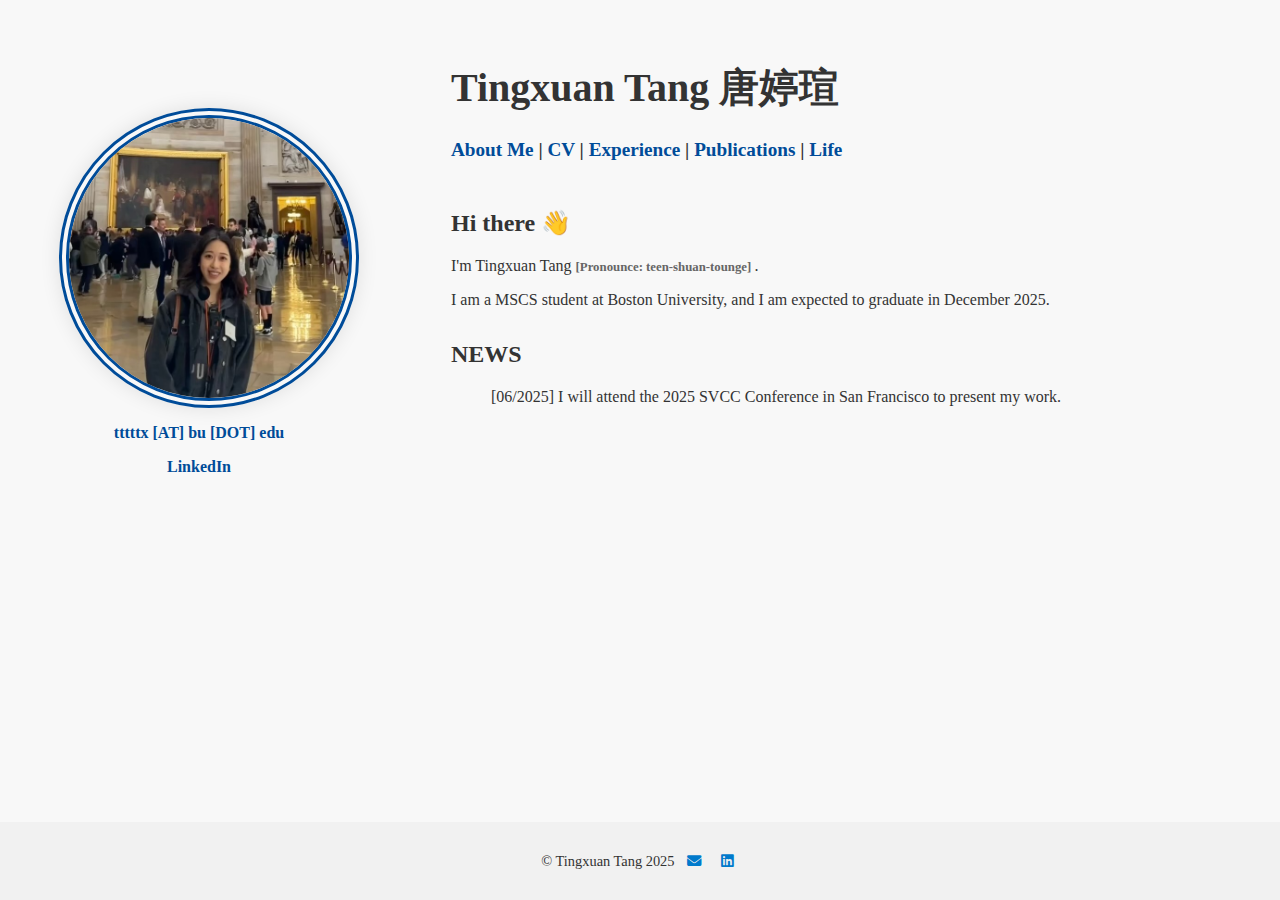
<file: index.html>
<!DOCTYPE html>
<html lang="en">
<head>
  <meta charset="UTF-8">
  <title>Tingxuan Tang | About Me</title>
  <link rel="stylesheet" href="style.css">
  <link rel="stylesheet" href="https://cdnjs.cloudflare.com/ajax/libs/font-awesome/6.5.0/css/all.min.css">
</head>
<body>
  <div class="page-wrapper">
    <div class="main-layout">
      <aside class="profile-left">
        <div class="avatar-container">
          <img src="profile.jpeg" alt="Profile Photo" class="avatar">
        </div>
        <p><a href="mailto:tttttx@bu.edu">tttttx [AT] bu [DOT] edu</a></p>
        <p><a href="https://linkedin.com/in/tingxuan-tang-372ab4355" target="_blank">LinkedIn</a></p>
      </aside>

      <section class="main-right">
        <h1 class="name">Tingxuan Tang 唐婷瑄</h1>
        <nav class="nav-bar">
          <a href="index.html">About Me</a> |
          <a href="cv.html">CV</a> |
          <a href="experience.html">Experience</a> |
          <a href="publications.html">Publications</a> |
          <a href="#">Life</a>
        </nav>

        <div class="layout">
          <main class="home-content">
            <h2> Hi there 👋</h2>
            <p>I'm Tingxuan Tang
              <span class="pronounce-note">
                [Pronounce: teen-shuan-tounge]
              </span>
              .
            </p>
            <p>I am a MSCS student at Boston University, and I am expected to graduate in December 2025.</p>
            <h2> NEWS </h2>
            <ul class="news-list">
              [06/2025] I will attend the 2025 SVCC Conference in San Francisco to present my work.
            </ul>
          </main>
        </div>
      </section>
    </div>

    <footer class="footer">
      <p>
        © Tingxuan Tang 2025&nbsp;
        <a href="mailto:tttttx@bu.edu"><i class="fas fa-envelope"></i></a>
        &nbsp;
        <a href="https://linkedin.com/in/tingxuan-tang-372ab4355" target="_blank"><i class="fab fa-linkedin"></i></a>
      </p>
    </footer>
  </div>
</body>
</html>
</file>
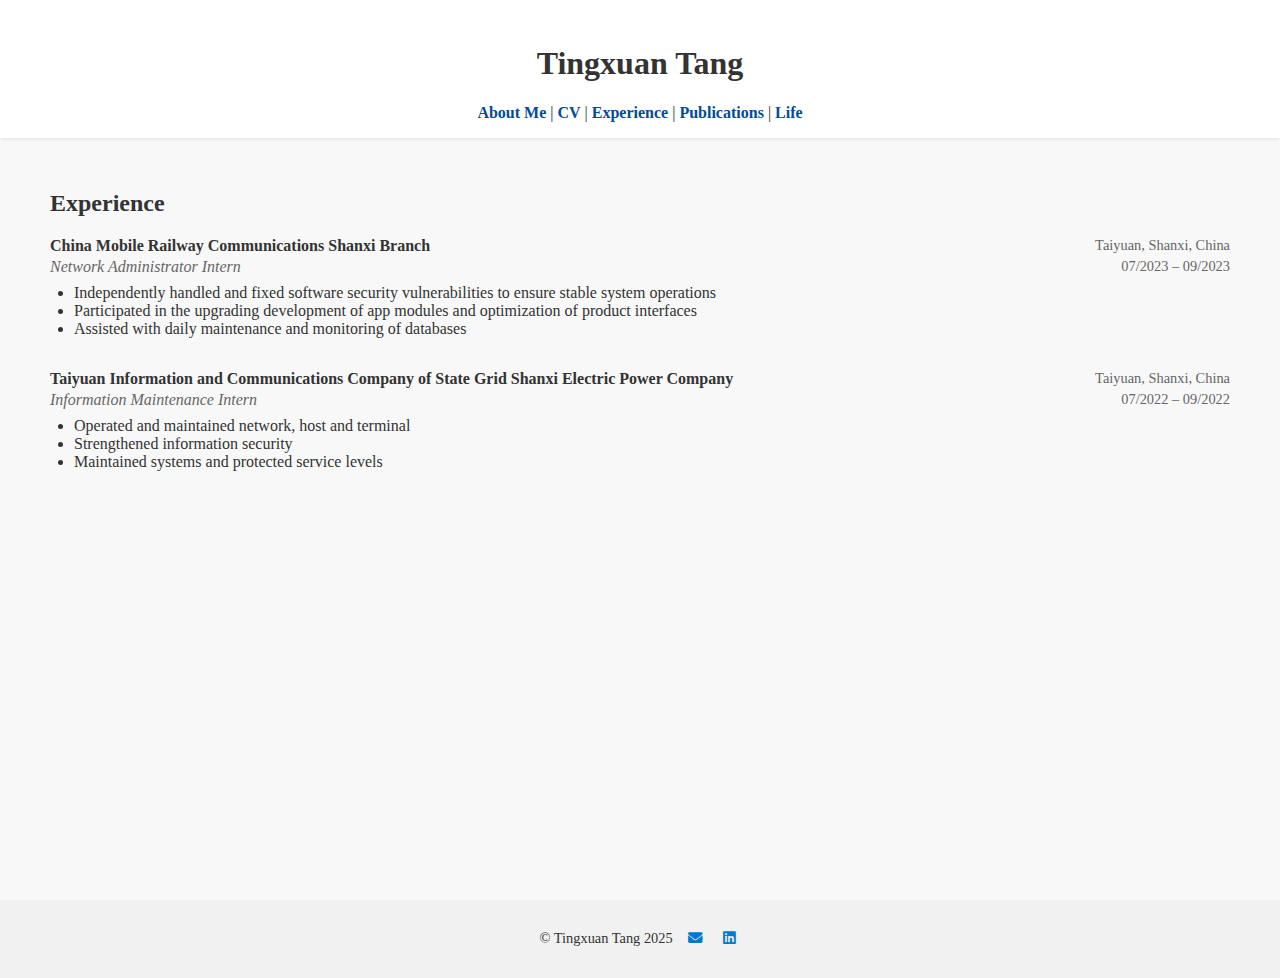
<file: experience.html>
<!DOCTYPE html>
<html lang="en">
<head>
  <meta charset="UTF-8">
  <title>Tingxuan Tang | Experience</title>
  <link rel="stylesheet" href="style.css">
  <link rel="stylesheet" href="https://cdnjs.cloudflare.com/ajax/libs/font-awesome/6.5.0/css/all.min.css">
</head>
<body>
  <div class="page-wrapper">
    <header>
      <h1>Tingxuan Tang</h1>
      <nav>
        <a href="index.html">About Me</a> |
        <a href="cv.html">CV</a> |
        <a href="experience.html">Experience</a> |
        <a href="publications.html">Publications</a> |
        <a href="#">Life</a>
      </nav>
    </header>

    <main class="content">
      <h2>Experience</h2>

      <div class="internship-entry">
        <div class="entry-header">
          <strong>China Mobile Railway Communications Shanxi Branch</strong>
          <span class="entry-location">Taiyuan, Shanxi, China</span>
        </div>
        <div class="entry-subheader">
          <em>Network Administrator Intern</em>
          <span class="entry-date">07/2023 – 09/2023</span>
        </div>
        <ul>
          <li>Independently handled and fixed software security vulnerabilities to ensure stable system operations</li>
          <li>Participated in the upgrading development of app modules and optimization of product interfaces</li>
          <li>Assisted with daily maintenance and monitoring of databases</li>
        </ul>
      </div>

      <div class="internship-entry">
        <div class="entry-header">
          <strong>
            Taiyuan Information and Communications Company of State Grid Shanxi Electric Power Company
          </strong>
          <span class="entry-location">Taiyuan, Shanxi, China</span>
        </div>
        <div class="entry-subheader">
          <em>Information Maintenance Intern</em>
          <span class="entry-date">07/2022 – 09/2022</span>
        </div>
        <ul>
          <li>Operated and maintained network, host and terminal</li>
          <li>Strengthened information security</li>
          <li>Maintained systems and protected service levels</li>
        </ul>
      </div>
    </main>
    </div>

    <footer class="footer">
      <p>
        © Tingxuan Tang 2025 &nbsp;
        <a href="mailto:tttttx@bu.edu"><i class="fas fa-envelope"></i></a>
        &nbsp;
        <a href="https://linkedin.com/in/tingxuan-tang-372ab4355" target="_blank"><i class="fab fa-linkedin"></i></a>
      </p>
    </footer>
  </div>
</body>
</html>
</file>
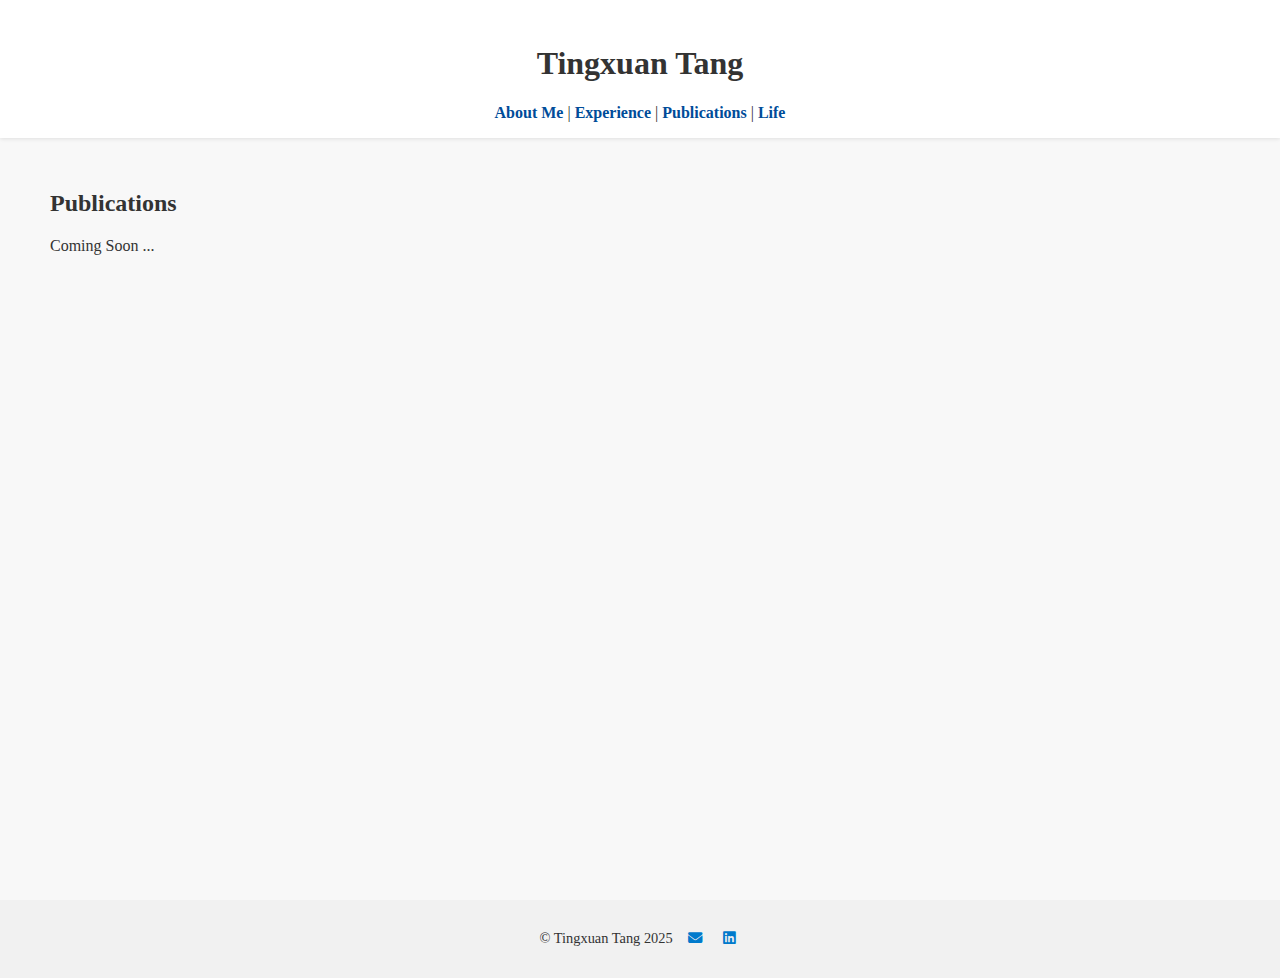
<file: publications.html>
<!DOCTYPE html>
<html lang="en">
<head>
  <meta charset="UTF-8">
  <title>Tingxuan Tang | Punlications</title>
  <link rel="stylesheet" href="style.css">
  <link rel="stylesheet" href="https://cdnjs.cloudflare.com/ajax/libs/font-awesome/6.5.0/css/all.min.css">
</head>
<body>
<div class="page-wrapper">
  <header>
    <h1>Tingxuan Tang</h1>
    <nav>
      <a href="index.html">About Me</a> |
<!--       <a href="cv.html">CV</a> | -->
      <a href="experience.html">Experience</a> |
      <a href="publications.html">Publications</a> |
      <a href="#">Life</a>
    </nav>
  </header>

  <main class="content">
    <h2>Publications</h2>
    <p>Coming Soon ...</p>
  </main>
</div>

<footer class="footer">
  <p>
    © Tingxuan Tang 2025 &nbsp;
    <a href="mailto:tttttx@bu.edu"><i class="fas fa-envelope"></i></a>
    &nbsp
    <a href="https://linkedin.com/in/tingxuan-tang-372ab4355" target="_blank"><i class="fab fa-linkedin"></i></a>
  </p>
</footer>
</div>
</body>
</html>
</file>
<file: style.css>
html, body {
  height: 100vh;
  margin: 0;
  font-family: Georgia, serif;
  background: #f8f8f8;
  color: #333;
}

.page-wrapper {
  min-height: 100vh;
  display: flex;
  flex-direction: column;
}

.main-layout {
  display: flex;
  flex: 1;
  max-width: 1500px;
  margin: 60px auto;  /* 原来是 2rem auto → 改为上 4rem */
  margin-left: 40px;
  gap: 6rem;
  padding: 0 1rem;
}

.profile-left {
  width: 280px;         /* 或更宽些 */
  text-align: center;
  margin-top: 2rem;
  margin-left: 2px;
  padding-left: 1px;   /* 可选，控制距离左边的留白 */
}

.avatar-container {
  width: 280px;
  height: 280px;
  border-radius: 50%;
  overflow: hidden;
  margin: 1rem auto;
  box-shadow: 0 0 20px rgba(0, 0, 0, 0.1);
  border: 10px double #004c99;
}

.avatar {
  width: 500px; /* 整体放大图像 */
  height: auto;
  transform: translate(-110px, -140px); /* 向左/上移动，让人居中 */
}

header {
  text-align: center;
  padding: 1.5rem 1rem 1rem 1rem;
  background: #fff;
  box-shadow: 0 1px 4px rgba(0,0,0,0.1);
}

.name {
  font-size: 2.5rem;  /* 默认可能是 2rem，改成更大 */
  font-weight: 700;
  margin: 0 0 1rem 0;
}

nav {
  margin-top: 0.5rem;
}

nav a {
  /*margin: 0 0.5rem;*/
  text-decoration: none;
  color: #004c99;
  font-weight: bold;
}

.nav-bar {
  /*margin-bottom: 2rem;*/
  font-weight: bold;
  font-size: 1.2rem;
}

.nav-bar a {
  /*margin: 0 0.5rem;*/
  text-decoration: none;
  color: #004c99;
  font-weight: bold;
}

.layout {
  flex: 1;
  display: flex;
  max-width: 1000px;
  margin: 1rem auto;
  margin-bottom: 0px;
  gap: 2rem;
  /*padding: 0 1rem;*/
}

.sidebar {
  width: 240px;
  flex-shrink: 0;
  text-align: center;
}


.profile-left a {
  display: block;
  margin: 0.5rem 0;
  color: #004c99;
  text-decoration: none;
  font-weight: bold;
}

.main-right {
  flex: 1;
  display: flex;
  flex-direction: column;
  align-items: flex-start;   /* 让所有子元素左对齐 */
  padding-left: 1rem;           /* 也可设为 eg. 1rem 以增加一致性间距 */
}
.pronounce-note {
  font-size: 0.8rem;      /* smaller font */
  font-weight: bold; /* prevent bolding */
  color: #666;            /* slightly muted */
}

.audio-icon {
  text-decoration: none;   /* ✅ Removes underline */
  margin-left: 0.4rem;
  font-size: 1rem;
  cursor: pointer;
}

h2 {
  margin-top: 2rem;
}

.sidebar a {
  display: block;
  /*margin: 0.5rem 0;*/
  color: #007acc;
  text-decoration: none;
}

.content {
  /*text-align: left;       !* ✅ 所有文字靠左 *!*/
  /*padding-left: 2rem;*/
  flex: 1;
  background: transparent;
  margin-top: 20px;
  margin-left: 50px;
  margin-right: 50px;

  /*padding: 0;*/
  box-shadow: none;
  border-radius: 0;
  margin-bottom: 0;
}

.home-content{
  background: transparent;
  box-shadow: none;
  border-radius: 0;

}

.cv-columns {
  display: flex;
  gap: 1px;
  justify-content: center;
  margin-top: auto;
  margin-bottom: auto;
  padding-bottom: 0;
}

.cv-left,
.cv-right {
  background: transparent;
  padding: 0;
  box-shadow: none;
  border-radius: 0;
  margin-bottom: auto; /* ✅ 去掉每个框下方空白 */
  padding-bottom: 0px;
}

.cv-image {
  width: 420px;
  max-width: 90%;
  height: 520px;
  border-radius: 4px;
  box-shadow: 0 0 12px rgba(0,0,0,0.1);
}

.internship-entry {
  margin-bottom: 2rem;
}

.entry-header,
.entry-subheader {
  display: flex;
  justify-content: space-between;
  flex-wrap: wrap;
  font-size: 1rem;
}

.entry-subheader {
  font-style: italic;
  color: #666;
  margin-top: 0.2rem;
}

.entry-location,
.entry-date {
  font-style: normal;
  color: #666;
  font-size: 0.9rem;
}

.internship-entry ul {
  margin-top: 0.5rem;
  padding-left: 1.5rem;
}

footer.footer {
  text-align: center;
  padding: 1rem;
  background-color: #f1f1f1;
  font-size: 0.9rem;
  margin-top: auto;
}

footer a {
  color: #007acc;
  margin: 0 0.3rem;
  text-decoration: none;
}
</file>
